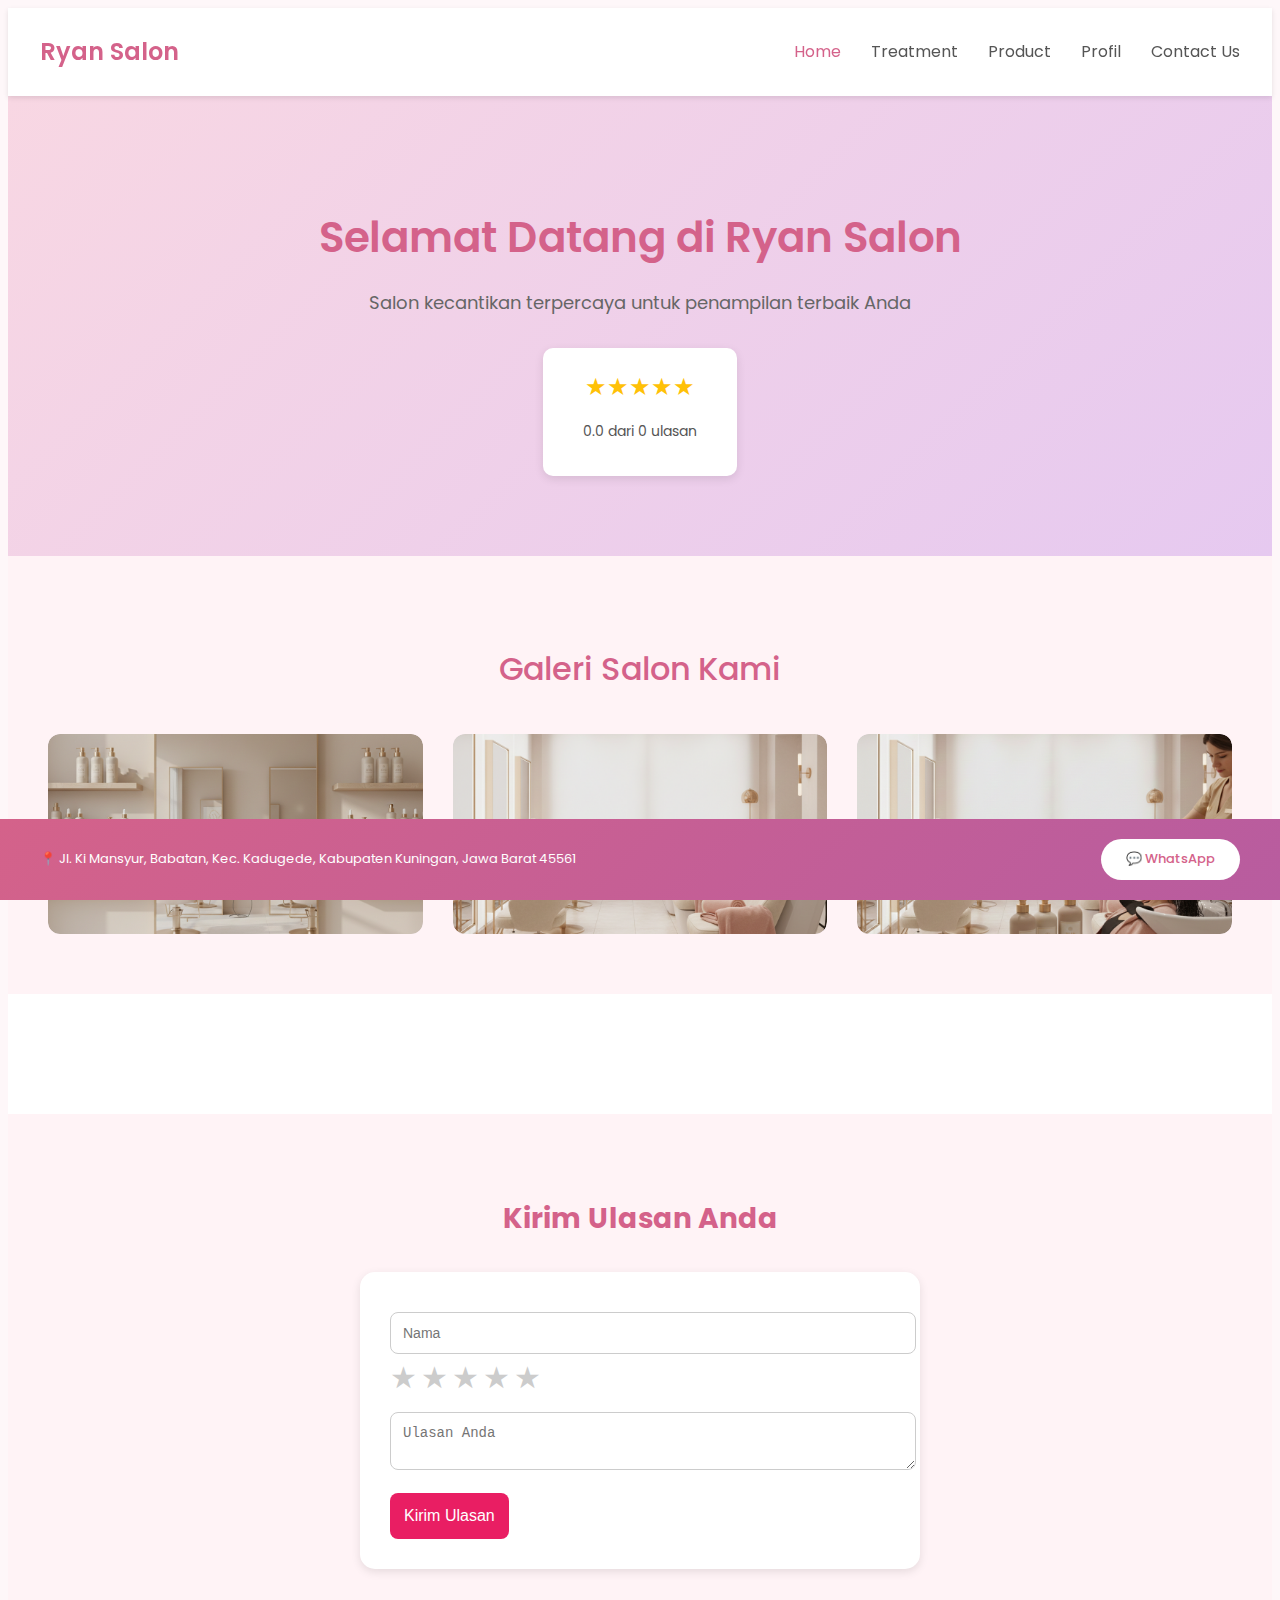
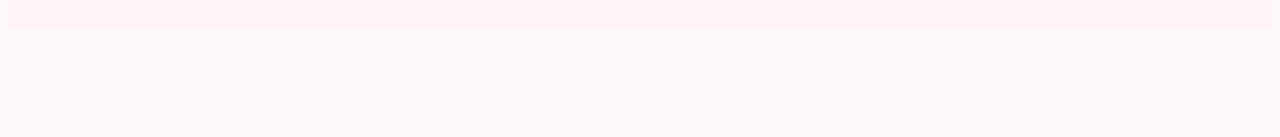
<file: index.html>
<!DOCTYPE html>
<html lang="id">
<head>
    <meta charset="UTF-8">
    <meta name="viewport" content="width=device-width, initial-scale=1.0">
    <title>Ryan Salon - Home</title>
    <link rel="stylesheet" href="style2.css">
    <link href="https://fonts.googleapis.com/css2?family=Poppins:wght@300;400;500;600&display=swap" rel="stylesheet">
</head>
<body>
    <!-- Navigation Bar -->
    <nav class="navbar">
        <div class="container">
            <div class="nav-brand">Ryan Salon</div>
            <ul class="nav-menu">
                <li><a href="index.html" class="active">Home</a></li>
                <li><a href="treatment.html">Treatment</a></li>
                <li><a href="product.html">Product</a></li>
                <li><a href="profile.html">Profil</a></li>
                <li><a href="contact.html">Contact Us</a></li>
            </ul>
        </div>
    </nav>

    <!-- Hero Section -->
    <section class="hero">
        <div class="container">
            <h1>Selamat Datang di Ryan Salon</h1>
            <p class="hero-subtitle">Salon kecantikan terpercaya untuk penampilan terbaik Anda</p>
            
            <!-- Google Maps Rating -->
            <div class="rating-box">
  <div class="stars" id="ratingStars">★★★★★</div>
  <p class="rating-text">
    <span id="ratingAngka">0.0</span> dari
    <span id="totalUlasan">0</span> ulasan
  </p>
</div>

        </div>
    </section>

    <!-- Salon Photos Section -->
    <section class="salon-photos">
        <div class="container">
            <h2>Galeri Salon Kami</h2>
            <div class="photo-grid">
                <div class="photo-placeholder"><img src="galerisalon1.png" alt="Interior Ryan Salon"></div>
                <div class="photo-placeholder"><img src="galerisalon2.png" alt="Interior Ryan Salon"></div>
                <div class="photo-placeholder"><img src="galerisalon3.png" alt="Interior Ryan Salon"></div>
            </div>
        </div>
    </section>

    <!-- Testimonials Section -->
    <section class="testimonials">
        <div class="testimonial-grid"></div>
    </section>
<section class="review-form">
  <div class="container">
    <h2>Kirim Ulasan Anda</h2>
    <form id="ulasanForm">
      <input type="text" id="nama" placeholder="Nama" required>
      <div class="rating-input">
  <input type="hidden" id="rating" required>

  <span class="star" data-value="1">★</span>
  <span class="star" data-value="2">★</span>
  <span class="star" data-value="3">★</span>
  <span class="star" data-value="4">★</span>
  <span class="star" data-value="5">★</span>
</div>

      <textarea id="pesan" placeholder="Ulasan Anda" required></textarea>
      <button type="submit">Kirim Ulasan</button>
    </form>
  </div>
</section>

    <!-- Footer -->
    <footer class="footer">
        <div class="container">
            <div class="footer-content">
                <div class="footer-address">
                    <p>📍 Jl. Ki Mansyur, Babatan, Kec. Kadugede, Kabupaten Kuningan, Jawa Barat 45561</p>
                </div>
                <div class="footer-button">
                    <!-- TODO: Ganti link WhatsApp dengan nomor yang sebenarnya -->
                    <!-- <a href="https://wa.me/6281210973438" class="btn-whatsapp" target="_blank">💬 WhatsApp</a> -->
                    <a href="https://wa.me/6281210973438?text=Halo%20Ryan%20Salon%2C%20saya%20ingin%20booking"
                    class="btn-whatsapp"
                    target="_blank"> 💬 WhatsApp
                    </a>
                </div>
            </div>
        </div>
    </footer>

<script>
/* =========================
   URL WEB APP GOOGLE APPS SCRIPT
   Ini adalah endpoint untuk kirim dan ambil data Spreadsheet
========================= */
const scriptURL = "https://script.google.com/macros/s/AKfycbz46TYUZyQ9pURBUlYwTi7SRHKPDbYNRiuLqNJGqcDsYtYcE_HOwGRHFvpq8g8xXnD3/exec";

/* =========================
   AMBIL ELEMEN HTML
   Semua ini diambil dari id dan class di HTML
========================= */
const form = document.getElementById("ulasanForm");
const container = document.querySelector(".testimonial-grid");
const totalEl = document.getElementById("totalUlasan");
const ratingAngkaEl = document.getElementById("ratingAngka");
const ratingStarsEl = document.getElementById("ratingStars");
const btn = form.querySelector("button");

const namaInput = document.getElementById("nama");
const ratingInput = document.getElementById("rating");
const pesanInput = document.getElementById("pesan");

/* =========================
   TEMPAT SIMPAN DATA ULASAN
========================= */
let dataUlasan = [];
/* =========================
   FUNGSI AMBIL DATA DARI SPREADSHEET
   Method GET
========================= */
function loadUlasan() {
  fetch(scriptURL + "?t=" + Date.now())
    .then(res => res.json())
    .then(data => {
      dataUlasan = data;
      renderUlasan();
    })
    .catch(err => {
      console.log("Gagal load data", err);
    });
}

/* =========================
   FUNGSI TAMPILKAN ULASAN KE HALAMAN
========================= */
function renderUlasan() {
  container.innerHTML = "";

  // Hitung total ulasan
  const total = dataUlasan.length;
  totalEl.innerText = total;

  // Hitung rating rata-rata
  let sum = 0;
  dataUlasan.forEach(d => sum += Number(d.rating));
  const avg = total ? (sum / total).toFixed(1) : "0.0";

  ratingAngkaEl.innerText = avg;
  ratingStarsEl.innerText = "★".repeat(Math.round(avg));

  // Tampilkan 5 ulasan terbaru
  dataUlasan.slice(-5).reverse().forEach(u => {
    const div = document.createElement("div");
    div.className = "testimonial-card";
    div.innerHTML = `
      <div class="stars">${"★".repeat(u.rating)}</div>
      <p class="testimonial-text">"${u.pesan}"</p>
      <p class="customer-name">- ${u.nama}</p>
    `;
    container.appendChild(div);
  });
}
/* =========================
   EVENT SAAT FORM DI-SUBMIT
   Method POST ke Spreadsheet
========================= */
form.addEventListener("submit", function(e) {
  e.preventDefault();

  btn.disabled = true;
  btn.innerText = "Mengirim...";

  const data = {
    nama: namaInput.value,
    rating: ratingInput.value,
    pesan: pesanInput.value
  };

  fetch(scriptURL, {
  method: "POST",
  body: JSON.stringify(data)
})

  .then(res => res.text())
  .then(() => {
    form.reset();
    loadUlasan();
    btn.disabled = false;
    btn.innerText = "Kirim Ulasan";
    alert("Ulasan berhasil dikirim");
  })
  .catch(err => {
    console.log("Gagal kirim", err);
    btn.disabled = false;
    btn.innerText = "Kirim Ulasan";
    alert("Gagal mengirim ulasan");
  });
});

/* =========================
   LOAD DATA SAAT HALAMAN DIBUKA
   AUTO REFRESH SETIAP 3 DETIK
========================= */
loadUlasan();
setInterval(loadUlasan, 3000);

const stars = document.querySelectorAll(".rating-input .star");
let selectedRating = 0;
let locked = false;

stars.forEach(star => {
  star.addEventListener("mouseover", () => {
    if (locked) return;
    const val = star.dataset.value;
    highlight(val);
  });

  star.addEventListener("mouseout", () => {
    if (locked) return;
    highlight(0);
  });

  star.addEventListener("click", () => {
    selectedRating = star.dataset.value;
    locked = true;
    document.getElementById("rating").value = selectedRating;
    highlight(selectedRating);
  });
});

function highlight(val) {
  stars.forEach(star => {
    if (star.dataset.value <= val) {
      star.classList.add("active");
    } else {
      star.classList.remove("active");
    }
  });
}

</script>
</body>
</html>
</file>
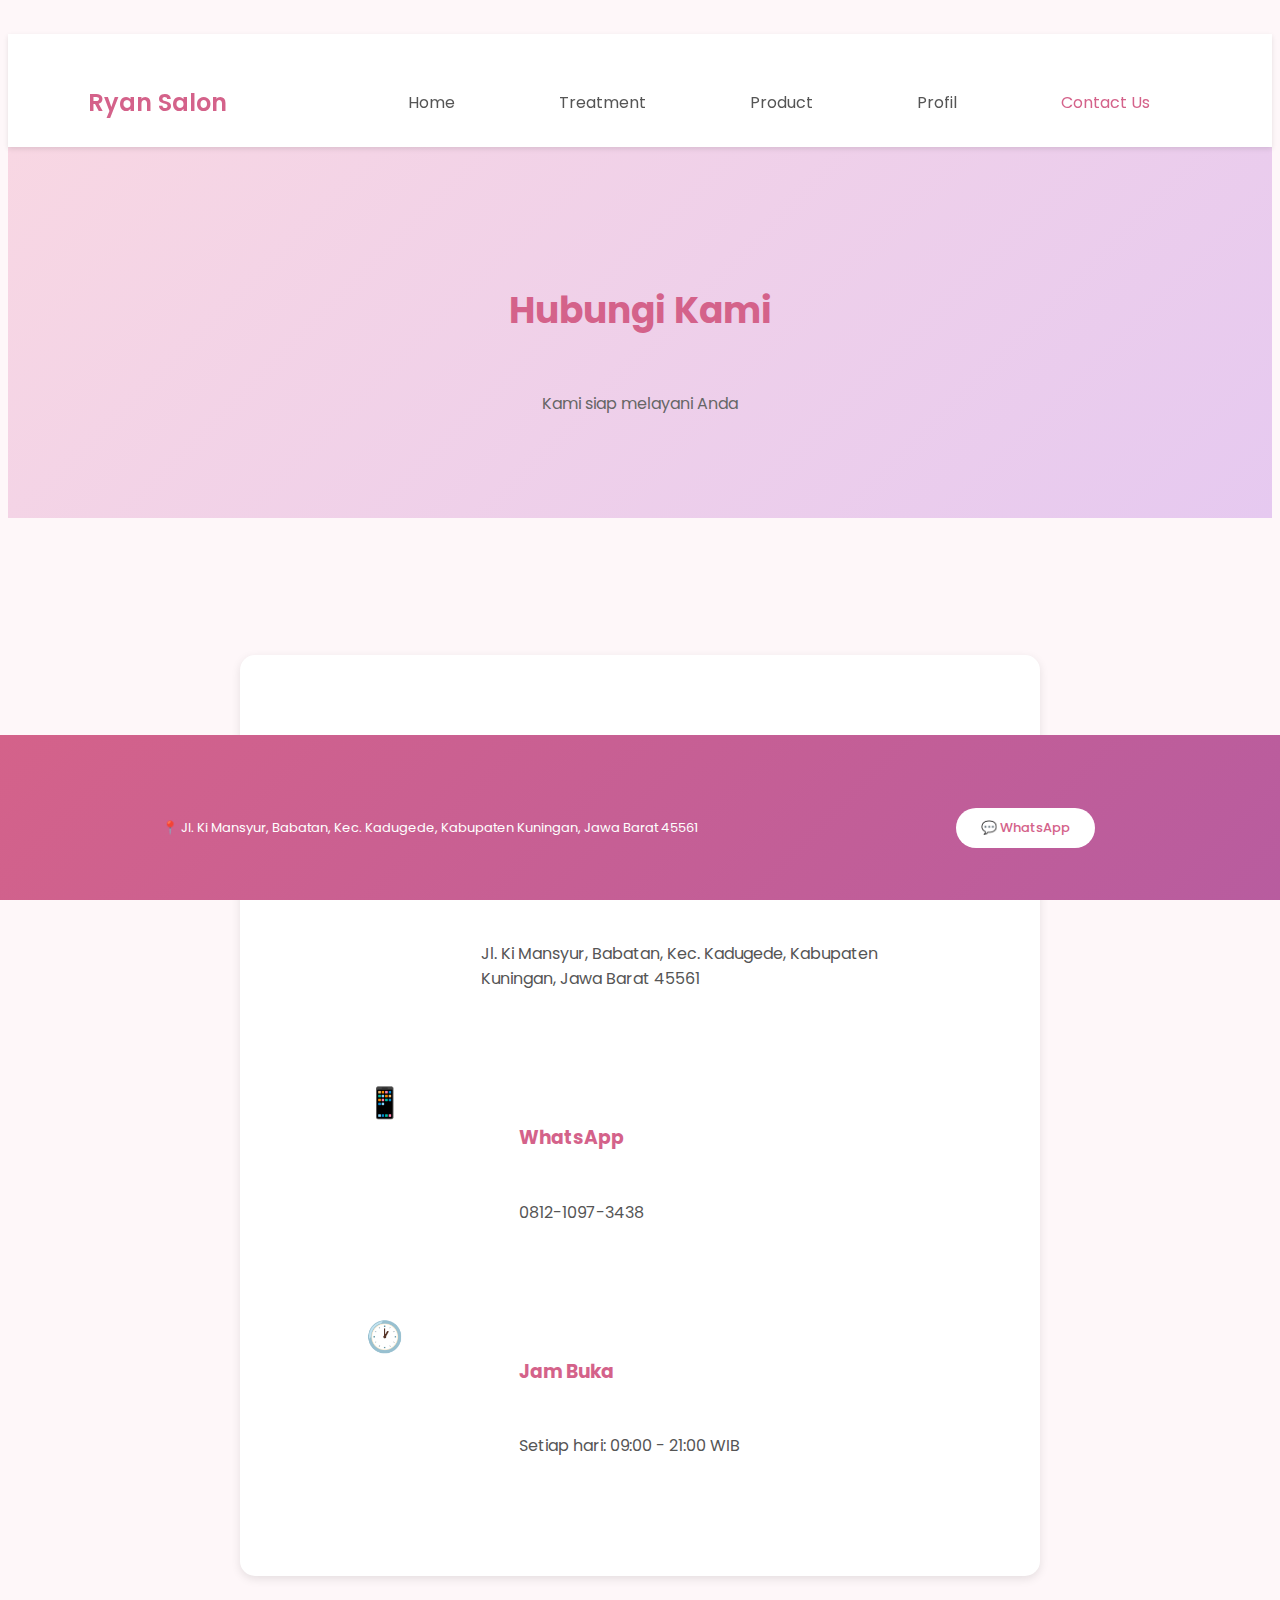
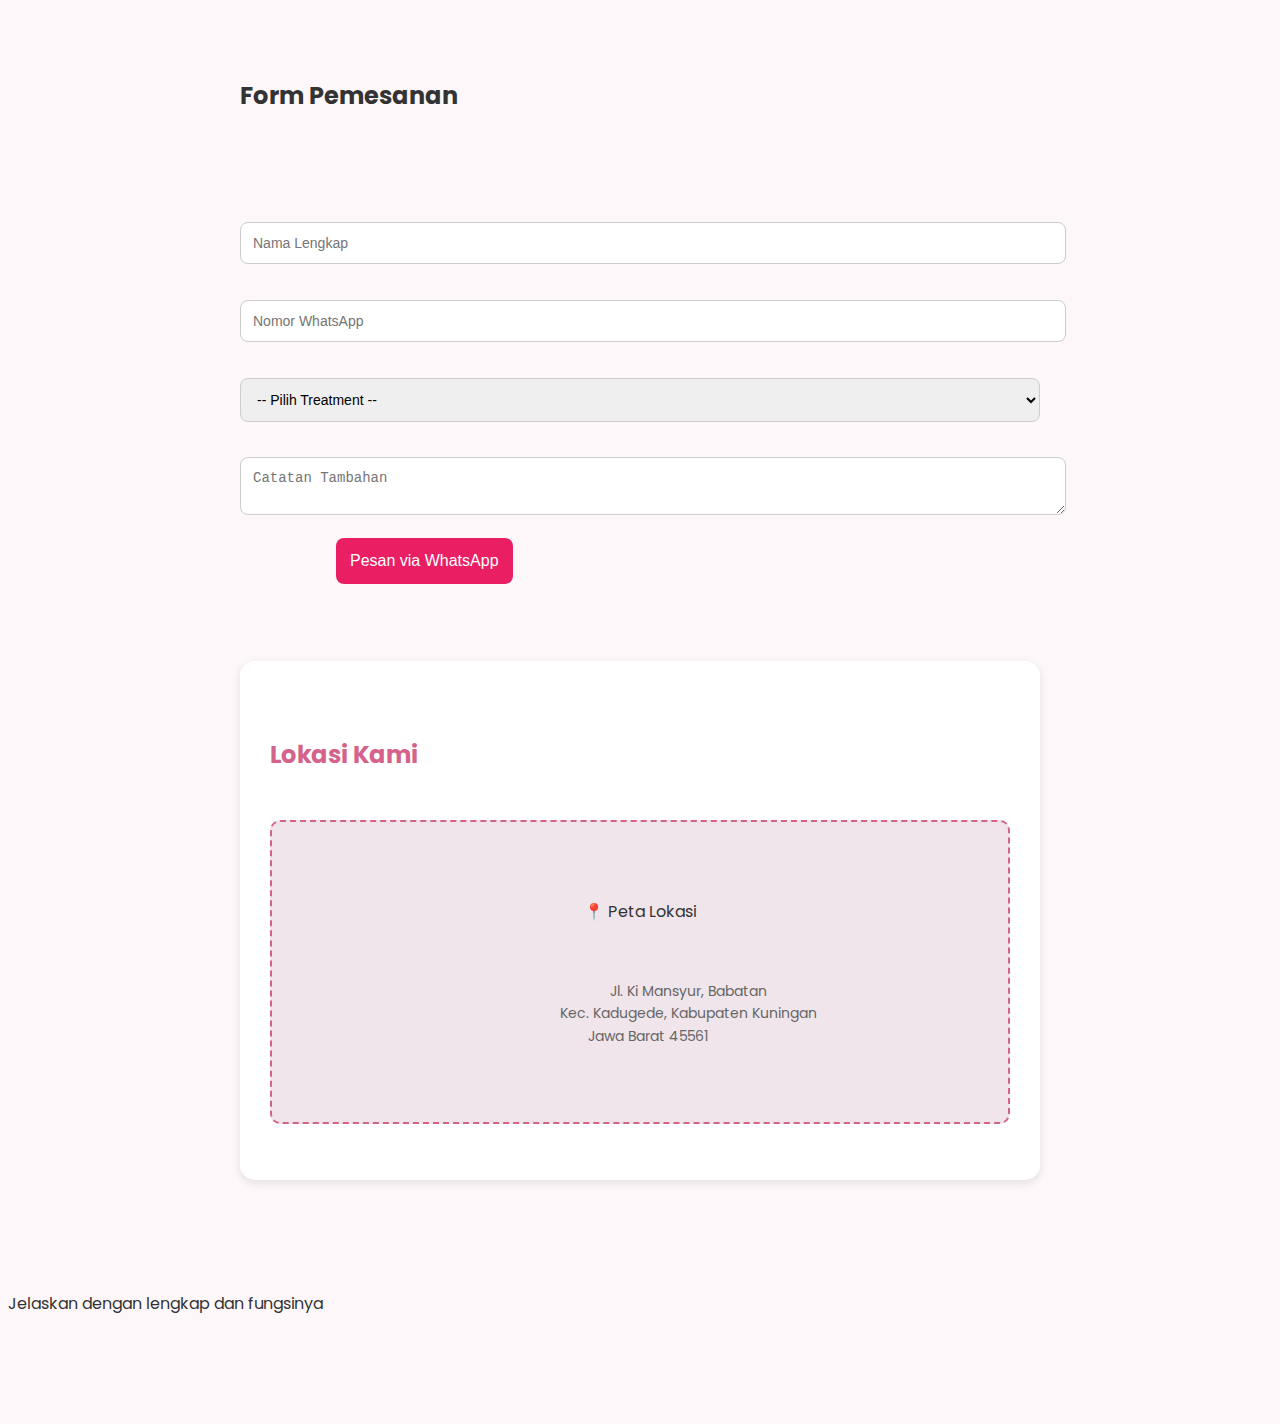
<file: contact.html>
<!DOCTYPE html>
<html lang="id">
<head>
    <meta charset="UTF-8">
    <meta name="viewport" content="width=device-width, initial-scale=1.0">
    <title>Ryan Salon - Contact Us</title>
    <link rel="stylesheet" href="style2.css">
    <link href="https://fonts.googleapis.com/css2?family=Poppins:wght@300;400;500;600&display=swap" rel="stylesheet">
</head>
<body>

<!-- Navigation Bar -->
<nav class="navbar">
    <div class="container">
        <div class="nav-brand">Ryan Salon</div>
        <ul class="nav-menu">
            <li><a href="index.html">Home</a></li>
            <li><a href="treatment.html">Treatment</a></li>
            <li><a href="product.html">Product</a></li>
            <li><a href="profile.html">Profil</a></li>
            <li><a href="contact.html" class="active">Contact Us</a></li>
        </ul>
    </div>
</nav>

<!-- Page Header -->
<section class="page-header">
    <div class="container">
        <h1>Hubungi Kami</h1>
        <p>Kami siap melayani Anda</p>
    </div>
</section>

<!-- Contact Content -->
<section class="contact-section">
    <div class="container">
        <div class="contact-content">

            <!-- Contact Info -->
            <div class="contact-box">
                <h2>Informasi Kontak</h2>

                <div class="contact-item">
                    <div class="contact-icon">📍</div>
                    <div class="contact-details">
                        <h3>Alamat</h3>
                        <p>Jl. Ki Mansyur, Babatan, Kec. Kadugede, Kabupaten Kuningan, Jawa Barat 45561</p>
                    </div>
                </div>

                <div class="contact-item">
                    <div class="contact-icon">📱</div>
                    <div class="contact-details">
                        <h3>WhatsApp</h3>
                        <p>0812-1097-3438</p>
                    </div>
                </div>

                <div class="contact-item">
                    <div class="contact-icon">🕐</div>
                    <div class="contact-details">
                        <h3>Jam Buka</h3>
                        <p>Setiap hari: 09:00 - 21:00 WIB</p>
                    </div>
                </div>
            </div>

            <!-- FORM PEMESANAN -->
            <section id="kontak">
                <h2>Form Pemesanan</h2>
                <div class="card">
                    <form onsubmit="kirimData(); return false;">
                        <input type="text" id="nama" placeholder="Nama Lengkap" required>
                        <input type="text" id="nohp" placeholder="Nomor WhatsApp" required>

                        <select id="layanan" required>
                            <option value="">-- Pilih Treatment --</option>
                            <option>Haircut</option>
                            <option>Creambath</option>
                            <option>Smoothing</option>
                            <option>Hair Coloring</option>
                        </select>

                        <textarea id="catatan" placeholder="Catatan Tambahan"></textarea>

                        <button type="submit">Pesan via WhatsApp</button>
                    </form>
                </div>
            </section>

            <!-- MAP -->
            <div class="map-box">
                <h2>Lokasi Kami</h2>
                <div class="map-placeholder">
                    <p>📍 Peta Lokasi</p>
                    <p class="map-note">
                        Jl. Ki Mansyur, Babatan<br>
                        Kec. Kadugede, Kabupaten Kuningan<br>
                        Jawa Barat 45561
                    </p>
                </div>
            </div>

        </div>
    </div>
</section>

<!-- Footer -->
<footer class="footer">
    <div class="container">
        <div class="footer-content">
            <div class="footer-address">
                <p>📍 Jl. Ki Mansyur, Babatan, Kec. Kadugede, Kabupaten Kuningan, Jawa Barat 45561</p>
            </div>
            <div class="footer-button">
                <a href="#" class="btn-whatsapp">💬 WhatsApp</a>
            </div>
        </div>
    </div>
</footer>

<!-- SCRIPT -->
<script>
function kirimData() {
    var nama = document.getElementById("nama").value;
    var nohp = document.getElementById("nohp").value;
    var layanan = document.getElementById("layanan").value;
    var catatan = document.getElementById("catatan").value;

    if (!nama || !nohp || !layanan) {
        alert("Mohon lengkapi data terlebih dahulu");
        return;
    }

    // 🔴 GANTI DENGAN URL WEB APP APPS SCRIPT
    var scriptURL = "https://script.google.com/macros/s/AKfycbwk_QmB3y0xkljd6Ly1R1q94uXiTPnPzVoAyIFZg3asbtumoZCDGmVf2Jrr4sHFclp1/exec";

    var url = scriptURL +
        "?nama=" + encodeURIComponent(nama) +
        "&nohp=" + encodeURIComponent(nohp) +
        "&layanan=" + encodeURIComponent(layanan) +
        "&catatan=" + encodeURIComponent(catatan);

    // Kirim ke Spreadsheet
    fetch(url)
    .then(() => {
        var nomorSalon = "6281210973438";
        var pesan =
            "Halo Ryan Salon\n\n" +
            "Saya ingin melakukan pemesanan:\n" +
            "Nama: " + nama + "\n" +
            "No HP: " + nohp + "\n" +
            "Treatment: " + layanan + "\n" +
            "Catatan: " + catatan;

        window.location.href =
            "https://wa.me/" + nomorSalon +
            "?text=" + encodeURIComponent(pesan);
    })
    .catch(() => {
        alert("Gagal mengirim data ke sistem");
    });
}
</script>

</body>
</html>
Jelaskan dengan lengkap dan fungsinya
</file>
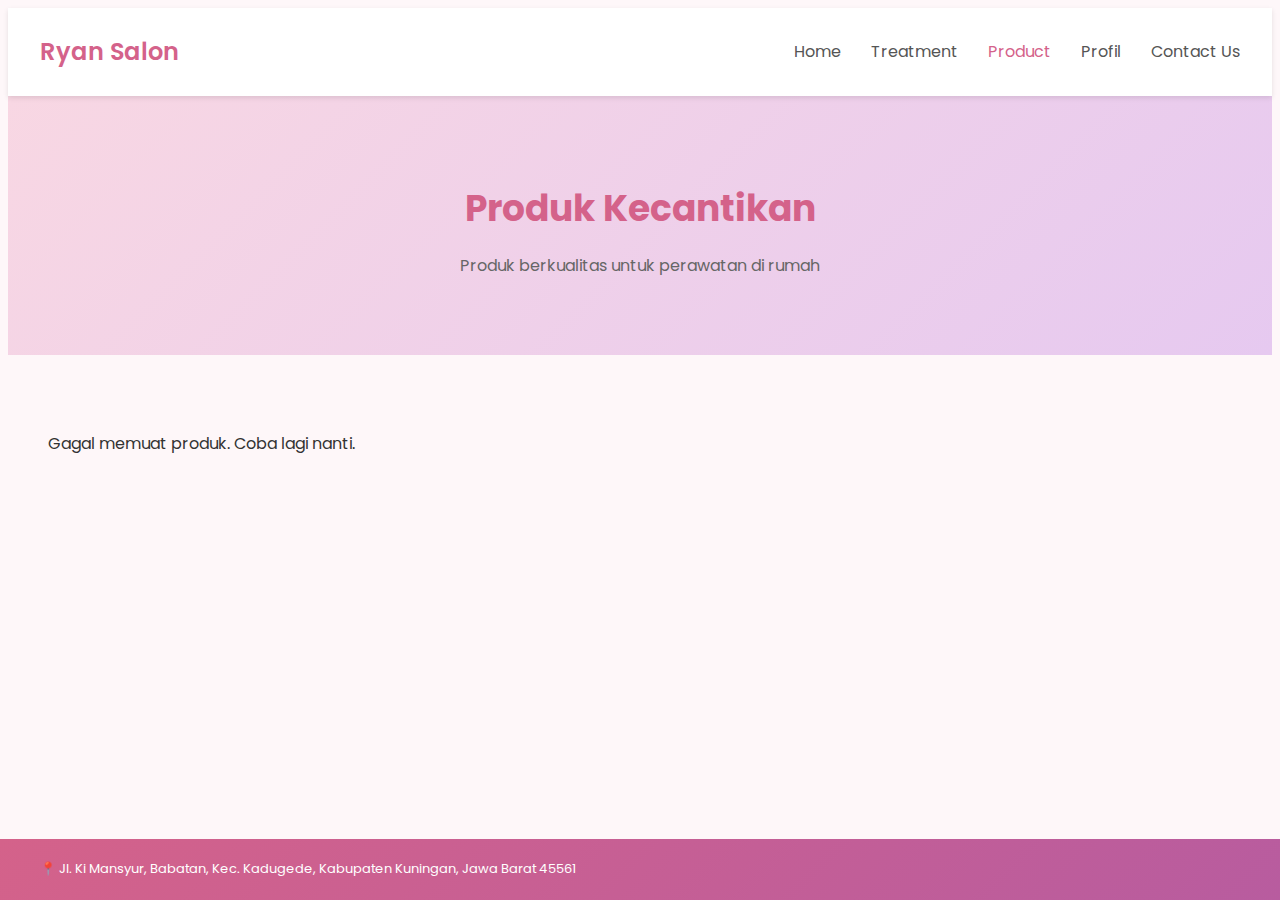
<file: product.html>
<!DOCTYPE html>
<html lang="id">
<head>
    <meta charset="UTF-8">
    <meta name="viewport" content="width=device-width, initial-scale=1.0">
    <title>Ryan Salon - Product</title>
    <link rel="stylesheet" href="style2.css">
    <link href="https://fonts.googleapis.com/css2?family=Poppins:wght@300;400;500;600&display=swap" rel="stylesheet">
</head>
<body>
    <!-- Navigation Bar -->
    <nav class="navbar">
        <div class="container">
            <div class="nav-brand">Ryan Salon</div>
            <ul class="nav-menu">
                <li><a href="index.html">Home</a></li>
                <li><a href="treatment.html">Treatment</a></li>
                <li><a href="product.html" class="active">Product</a></li>
                <li><a href="profile.html">Profil</a></li>
                <li><a href="contact.html">Contact Us</a></li>
            </ul>
        </div>
    </nav>

    <!-- Page Header -->
    <section class="page-header">
        <div class="container">
            <h1>Produk Kecantikan</h1>
            <p>Produk berkualitas untuk perawatan di rumah</p>
        </div>
    </section>

    <!-- Product List -->
    <section class="product-section">
        <div class="container">
            <div class="product-grid">
                <!-- Produk akan dimuat secara dinamis di sini -->
            </div>
        </div>
    </section>

    <!-- Footer -->
    <footer class="footer">
        <div class="container">
            <div class="footer-content">
                <div class="footer-address">
                    <p>📍 Jl. Ki Mansyur, Babatan, Kec. Kadugede, Kabupaten Kuningan, Jawa Barat 45561</p>
                </div>
            </div>
        </div>
    </footer>

    <!-- Script untuk Load Produk dari Apps Script -->
    <script>
        async function loadProducts() {
            const apiUrl = 'https://script.google.com/macros/s/AKfycbyTajcvYF_evx-449EOXrO1ugqGXkRGfLhEtAeIeILYf3NMkKluYHgnknerWXoYX4wx-A/exec'; 
            try {
                const response = await fetch(apiUrl);
                if (!response.ok) {
                    throw new Error('Failed to fetch data');
                }
                const products = await response.json();
                const productGrid = document.querySelector('.product-grid');
                productGrid.innerHTML = ''; // Clear existing products

                products.forEach(product => {
                    const productCard = `
                        <div class="product-card">
                            <div class="product-photo-placeholder">
                                <img src="${product.imageUrl}" alt="${product.name}" class="product-img" onerror="this.src='placeholder.png'">
                            </div>
                            <div class="product-info">
                                <h3>${product.name}</h3>
                                <p>${product.description}</p>
                                <p class="product-price">Rp ${product.price ? product.price.toLocaleString('id-ID') : 'Harga belum tersedia'}</p>
                            </div>
                        </div>
                    `;
                    productGrid.innerHTML += productCard;
                });
            } catch (error) {
                console.error('Error loading products:', error);
                // Fallback: Tampilkan pesan error
                document.querySelector('.product-grid').innerHTML = '<p>Gagal memuat produk. Coba lagi nanti.</p>';
            }
        }

        // Load produk saat halaman dimuat
        window.onload = loadProducts;
    </script>
</body>
</html>
</file>
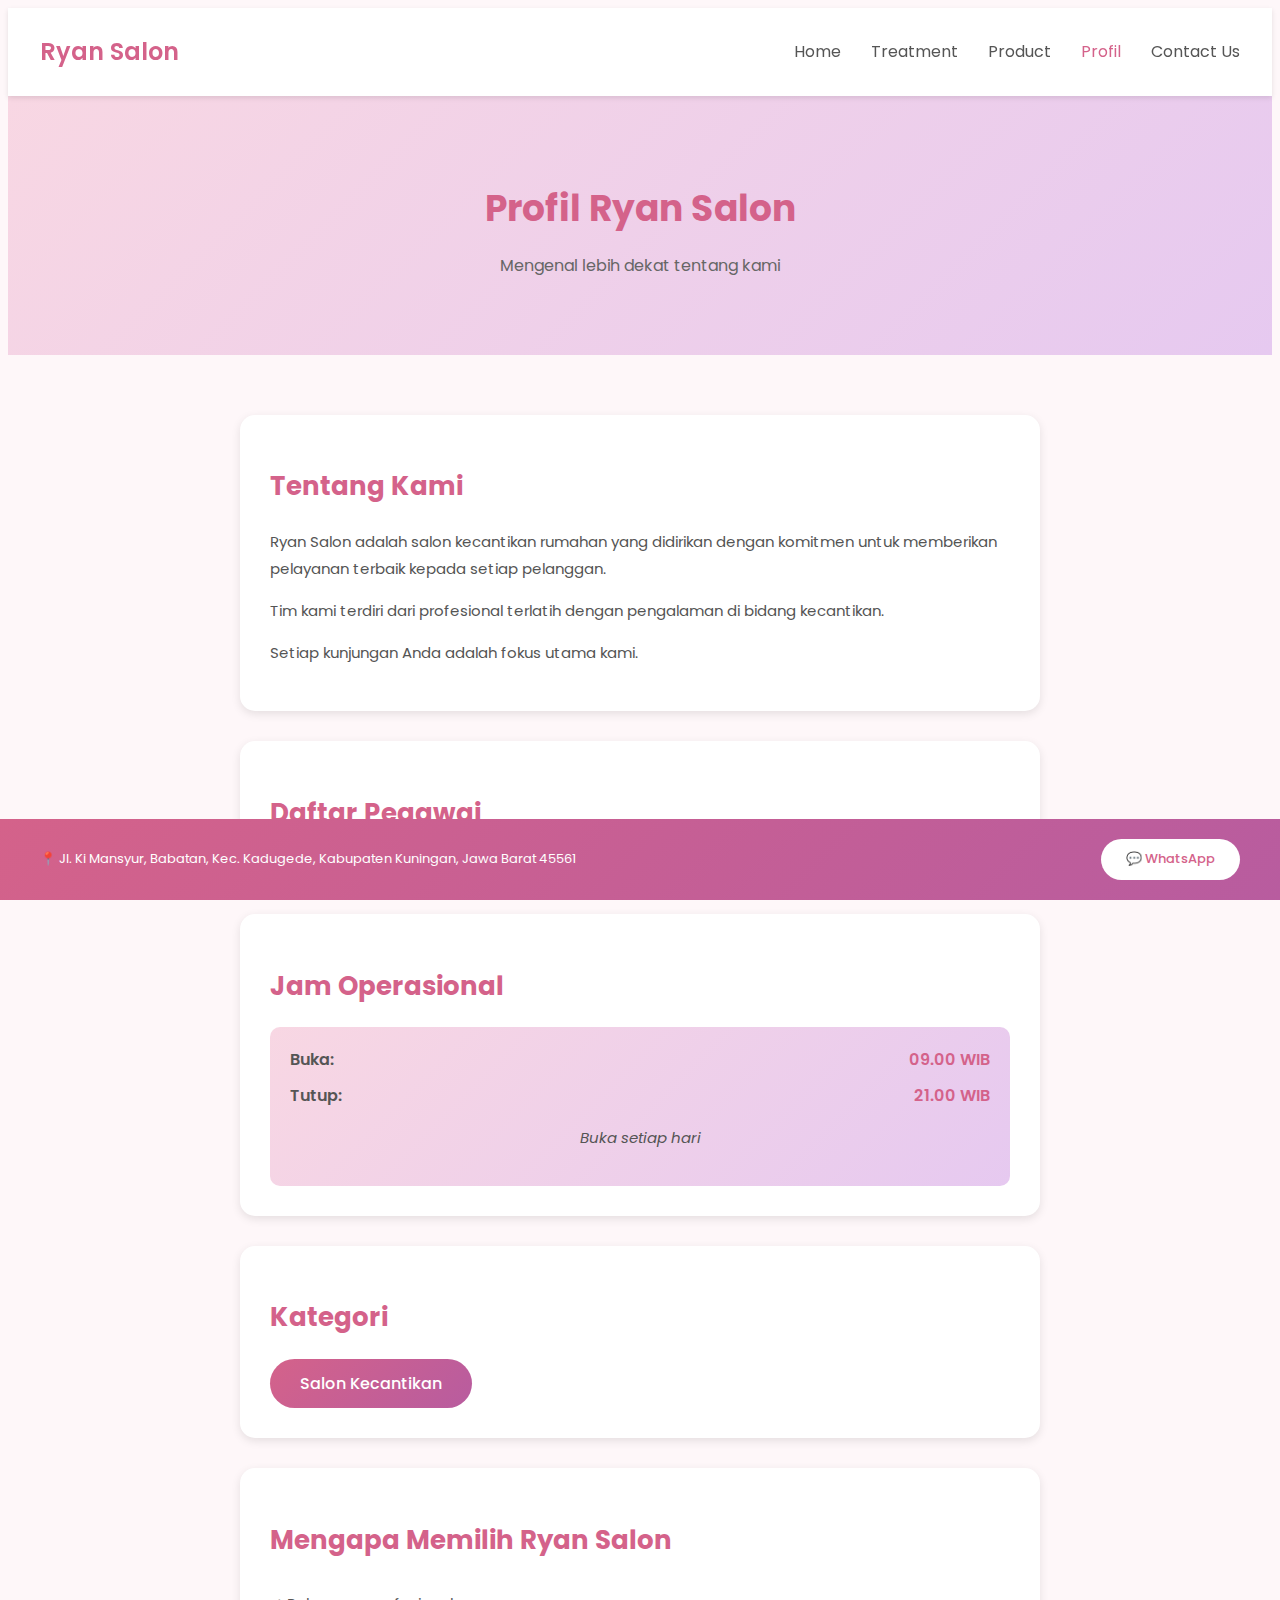
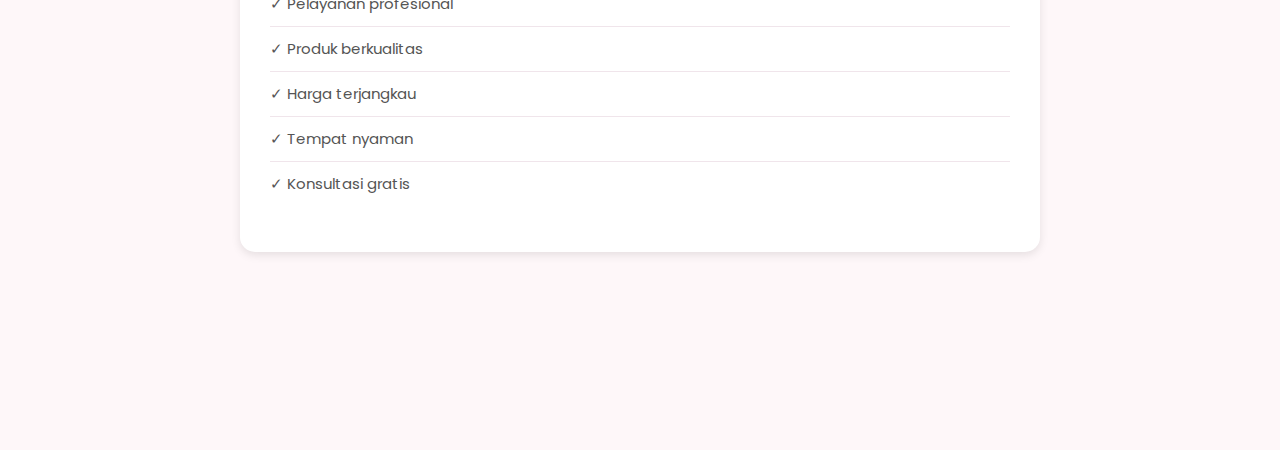
<file: profile.html>
<!DOCTYPE html>
<html lang="id">
<head>
    <meta charset="UTF-8">
    <meta name="viewport" content="width=device-width, initial-scale=1.0">
    <title>Ryan Salon - Profil</title>
    <link rel="stylesheet" href="style2.css">
    <link href="https://fonts.googleapis.com/css2?family=Poppins:wght@300;400;500;600&display=swap" rel="stylesheet">
</head>
<body>
    <!-- Navigation Bar -->
    <nav class="navbar">
        <div class="container">
            <div class="nav-brand">Ryan Salon</div>
            <ul class="nav-menu">
                <li><a href="index.html">Home</a></li>
                <li><a href="treatment.html">Treatment</a></li>
                <li><a href="product.html">Product</a></li>
                <li><a href="profile.html" class="active">Profil</a></li>
                <li><a href="contact.html">Contact Us</a></li>
            </ul>
        </div>
    </nav>

    <!-- Page Header -->
    <section class="page-header">
        <div class="container">
            <h1>Profil Ryan Salon</h1>
            <p>Mengenal lebih dekat tentang kami</p>
        </div>
    </section>

<section class="profile-section">
  <div class="container">
    <div class="profile-content">

      <div class="profile-box">
        <h2>Tentang Kami</h2>
        <p>Ryan Salon adalah salon kecantikan rumahan yang didirikan dengan komitmen untuk memberikan pelayanan terbaik kepada setiap pelanggan.</p>
        <p>Tim kami terdiri dari profesional terlatih dengan pengalaman di bidang kecantikan.</p>
        <p>Setiap kunjungan Anda adalah fokus utama kami.</p>
      </div>

      <div class="profile-box">
        <h2>Daftar Pegawai</h2>
        <div class="pegawai-grid" id="pegawaiData"></div>
      </div>

      <div class="profile-box">
        <h2>Jam Operasional</h2>
        <div class="hours-info">
          <div class="hours-item">
            <span class="hours-label">Buka:</span>
            <span class="hours-value">09.00 WIB</span>
          </div>
          <div class="hours-item">
            <span class="hours-label">Tutup:</span>
            <span class="hours-value">21.00 WIB</span>
          </div>
          <p class="hours-note">Buka setiap hari</p>
        </div>
      </div>

      <div class="profile-box">
        <h2>Kategori</h2>
        <div class="category-badge">Salon Kecantikan</div>
      </div>

      <div class="profile-box">
        <h2>Mengapa Memilih Ryan Salon</h2>
        <ul class="benefits-list">
          <li>✓ Pelayanan profesional</li>
          <li>✓ Produk berkualitas</li>
          <li>✓ Harga terjangkau</li>
          <li>✓ Tempat nyaman</li>
          <li>✓ Konsultasi gratis</li>
        </ul>
      </div>

    </div>
  </div>
</section>


    <!-- Footer -->
    <footer class="footer">
        <div class="container">
            <div class="footer-content">
                <div class="footer-address">
                    <p>📍 Jl. Ki Mansyur, Babatan, Kec. Kadugede, Kabupaten Kuningan, Jawa Barat 45561</p>
                </div>
                <div class="footer-button">
                    <!-- TODO: Ganti link WhatsApp dengan nomor yang sebenarnya -->
                    <!-- <a href="https://wa.me/6281210973438" class="btn-whatsapp" target="_blank">💬 WhatsApp</a> -->
                    <a href="#" class="btn-whatsapp" target="_blank">💬 WhatsApp</a>
                </div>
            </div>
        </div>
    </footer>

    <script>
const apiURL = "https://script.google.com/macros/s/AKfycbzDBAiPQCcIORp6z2lamVmGACWA_q9swT4KPJs2BHf3ueir30ZdNLkFvrgasUAb3Zrv/exec";

function loadPegawai() {
  fetch(apiURL + "?t=" + new Date().getTime())
    .then(res => res.json())
    .then(data => {
      const box = document.getElementById("pegawaiData");
      box.innerHTML = "";

      data.forEach(p => {
        box.innerHTML += `
          <div class="pegawai-card">
            <img src="${p.foto}">
            <h4>${p.nama}</h4>
            <p>${p.jabatan}</p>
            <span>${p.jam}</span>
          </div>
        `;
      });
    });
}

loadPegawai();
setInterval(loadPegawai, 5000);
</script>




</body>
</html>
</file>
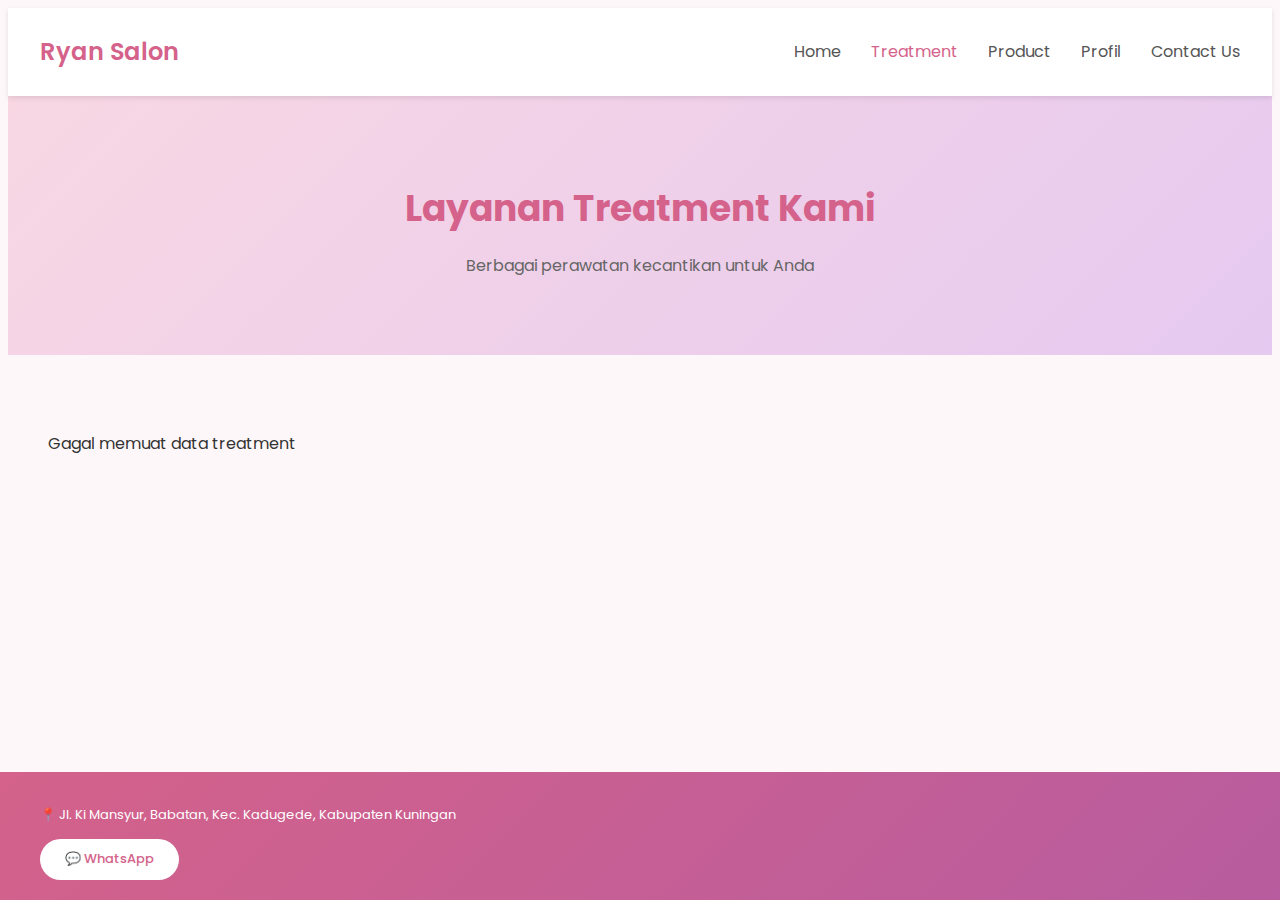
<file: treatment.html>
<!DOCTYPE html>
<html lang="id">
<head>
    <meta charset="UTF-8">
    <meta name="viewport" content="width=device-width, initial-scale=1.0">
    <title>Ryan Salon - Treatment</title>

    <link rel="stylesheet" href="style2.css">
    <link href="https://fonts.googleapis.com/css2?family=Poppins:wght@300;400;500;600&display=swap" rel="stylesheet">
</head>
<body>

<!-- ================= NAVBAR ================= -->
<nav class="navbar">
    <div class="container">
        <div class="nav-brand">Ryan Salon</div>
        <ul class="nav-menu">
            <li><a href="index.html">Home</a></li>
            <li><a href="treatment.html" class="active">Treatment</a></li>
            <li><a href="product.html">Product</a></li>
            <li><a href="profile.html">Profil</a></li>
            <li><a href="contact.html">Contact Us</a></li>
        </ul>
    </div>
</nav>

<!-- ================= HEADER ================= -->
<section class="page-header">
    <div class="container">
        <h1>Layanan Treatment Kami</h1>
        <p>Berbagai perawatan kecantikan untuk Anda</p>
    </div>
</section>

<!-- ================= TREATMENT ================= -->
<section class="treatment-section">
    <div class="container">
        <div class="treatment-grid" id="treatmentGrid">
            <p>Loading data...</p>
        </div>
    </div>
</section>

<!-- ================= FOOTER ================= -->
<footer class="footer">
    <div class="container">
        <p>📍 Jl. Ki Mansyur, Babatan, Kec. Kadugede, Kabupaten Kuningan</p>
        <a href="#" class="btn-whatsapp">💬 WhatsApp</a>
    </div>
</footer>

<!-- ================= JAVASCRIPT ================= -->
<script>
const apiURL = "https://script.google.com/macros/s/AKfycbxhMphxPsQRjtK37vRwZmI8nqkf7uiXDVwEewWmAMoQ8XTyHbQm1t6p1x8zochhimHfmA/exec";

fetch(apiURL)
  .then(response => response.json())
  .then(data => {
    const grid = document.getElementById("treatmentGrid");
    grid.innerHTML = "";

    data.forEach(item => {

      const hargaAngka = Number(
        String(item.harga || "0").replace(/[^0-9]/g, "")
      );

      grid.innerHTML += `
        <div class="treatment-card">
          <div class="treatment-photo-placeholder">
            <img 
              src="${item.gambar}" 
              alt="${item.nama}" 
              class="treatment-img"
              onerror="this.src='https://via.placeholder.com/300x200?text=No+Image'"
            >
          </div>

          <div class="treatment-info">
            <h3>${item.nama}</h3>
            <p>${item.deskripsi}</p>
            <strong>
              Rp ${hargaAngka.toLocaleString('id-ID')}
            </strong>
          </div>
        </div>
      `;
    });
  })
  .catch(error => {
    console.error("ERROR:", error);
    document.getElementById("treatmentGrid").innerHTML =
      "<p>Gagal memuat data treatment</p>";
  });
</script>
</file>
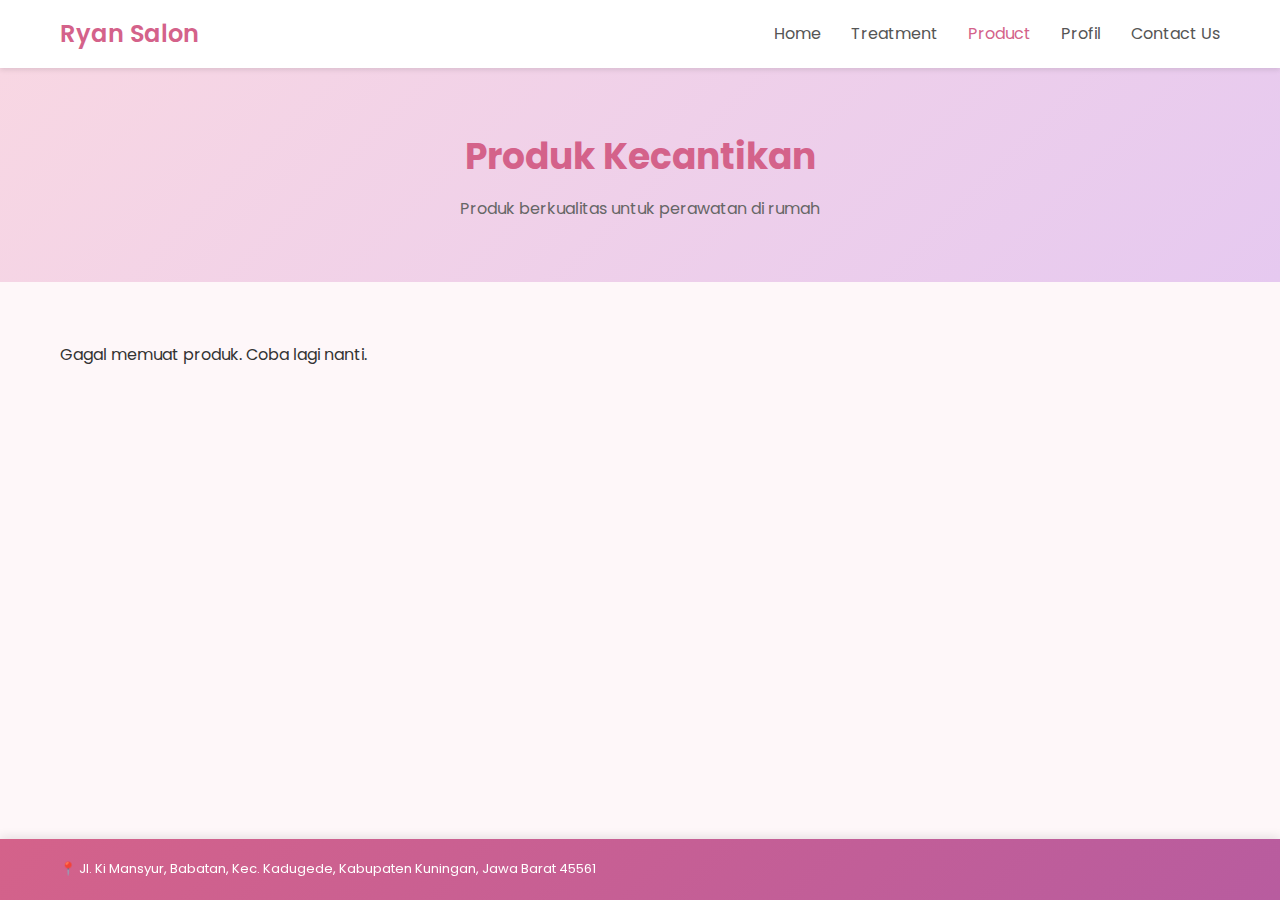
<file: RYAN SALON/product.html>
<!DOCTYPE html>
<html lang="id">
<head>
    <meta charset="UTF-8">
    <meta name="viewport" content="width=device-width, initial-scale=1.0">
    <title>Ryan Salon - Product</title>
    <link rel="stylesheet" href="style.css">
    <link href="https://fonts.googleapis.com/css2?family=Poppins:wght@300;400;500;600&display=swap" rel="stylesheet">
</head>
<body>
    <!-- Navigation Bar -->
    <nav class="navbar">
        <div class="container">
            <div class="nav-brand">Ryan Salon</div>
            <ul class="nav-menu">
                <li><a href="index.html">Home</a></li>
                <li><a href="treatment.html">Treatment</a></li>
                <li><a href="product.html" class="active">Product</a></li>
                <li><a href="profile.html">Profil</a></li>
                <li><a href="contact.html">Contact Us</a></li>
            </ul>
        </div>
    </nav>

    <!-- Page Header -->
    <section class="page-header">
        <div class="container">
            <h1>Produk Kecantikan</h1>
            <p>Produk berkualitas untuk perawatan di rumah</p>
        </div>
    </section>

    <!-- Product List -->
    <section class="product-section">
        <div class="container">
            <div class="product-grid">
                <!-- Produk akan dimuat secara dinamis di sini -->
            </div>
        </div>
    </section>

    <!-- Footer -->
    <footer class="footer">
        <div class="container">
            <div class="footer-content">
                <div class="footer-address">
                    <p>📍 Jl. Ki Mansyur, Babatan, Kec. Kadugede, Kabupaten Kuningan, Jawa Barat 45561</p>
                </div>
            </div>
        </div>
    </footer>

    <!-- Script untuk Load Produk dari Apps Script -->
    <script>
        async function loadProducts() {
            const apiUrl = 'https://script.google.com/macros/s/AKfycbyTajcvYF_evx-449EOXrO1ugqGXkRGfLhEtAeIeILYf3NMkKluYHgnknerWXoYX4wx-A/exec'; 
            try {
                const response = await fetch(apiUrl);
                if (!response.ok) {
                    throw new Error('Failed to fetch data');
                }
                const products = await response.json();
                const productGrid = document.querySelector('.product-grid');
                productGrid.innerHTML = ''; // Clear existing products

                products.forEach(product => {
                    const productCard = `
                        <div class="product-card">
                            <div class="product-photo-placeholder">
                                <img src="${product.imageUrl}" alt="${product.name}" class="product-img" onerror="this.src='placeholder.png'">
                            </div>
                            <div class="product-info">
                                <h3>${product.name}</h3>
                                <p>${product.description}</p>
                                <p class="product-price">Rp ${product.price ? product.price.toLocaleString('id-ID') : 'Harga belum tersedia'}</p>
                            </div>
                        </div>
                    `;
                    productGrid.innerHTML += productCard;
                });
            } catch (error) {
                console.error('Error loading products:', error);
                // Fallback: Tampilkan pesan error
                document.querySelector('.product-grid').innerHTML = '<p>Gagal memuat produk. Coba lagi nanti.</p>';
            }
        }

        // Load produk saat halaman dimuat
        window.onload = loadProducts;
    </script>
</body>
</html>
</file>
<file: style2.css>
/* HOME ( HILMI ALDIN F ) */
body {
    font-family: 'Poppins', sans-serif;
    line-height: 1.6;
    color: #333;
    background-color: #fef7f9;
    padding-bottom: 100px;
}

.container {
    max-width: 1200px;
    margin: 0 auto;
    padding: 0 20px;
}

/* ===== Navigation Bar ===== */
.navbar {
    background-color: #fff;
    box-shadow: 0 2px 5px rgba(0,0,0,0.1);
    padding: 15px 0;
    position: sticky;
    top: 0;
    z-index: 100;
}

.navbar .container {
    display: flex;
    justify-content: space-between;
    align-items: center;
}

.nav-brand {
    font-size: 24px;
    font-weight: 600;
    color: #d4628a;
}

.nav-menu {
    list-style: none;
    display: flex;
    gap: 30px;
}

.nav-menu a {
    text-decoration: none;
    color: #555;
    font-weight: 400;
    transition: color 0.3s;
}

.nav-menu a:hover,
.nav-menu a.active {
    color: #d4628a;
}

/* ===== Hero Section ===== */
.hero {
    background: linear-gradient(135deg, #f8d7e3 0%, #e6c9f0 100%);
    padding: 80px 20px;
    text-align: center;
}

.hero h1 {
    font-size: 42px;
    color: #d4628a;
    margin-bottom: 15px;
    font-weight: 600;
}

.hero-subtitle {
    font-size: 18px;
    color: #666;
    margin-bottom: 30px;
}

/* ===== Rating Box & Stars ===== */
.rating-box {
    background-color: white;
    display: inline-block;
    padding: 20px 40px;
    border-radius: 10px;
    box-shadow: 0 3px 10px rgba(0,0,0,0.1);
}

.stars {
    color: #ffc107;
    font-size: 24px;
    margin-bottom: 5px;
}

.rating-text {
    color: #555;
    font-size: 14px;
}

.rating-input .star {
    font-size: 30px;
    color: #ccc;
    cursor: pointer;
}

.rating-input .star.active {
    color: gold;
}

/* ===== Galeri Salon ===== */
.salon-photos {
    padding: 60px 20px;
    background-color: #fff3f6;
}

.salon-photos h2 {
    text-align: center;
    font-size: 32px;
    color: #d4628a;
    margin-bottom: 40px;
    font-weight: 500;
}

.photo-grid {
    display: grid;
    grid-template-columns: repeat(auto-fit, minmax(300px, 1fr));
    gap: 30px;
}

.photo-placeholder {
    width: 100%;
    height: 200px;
    background-color: #f0e5eb;
    border-radius: 12px;
    overflow: hidden;
    display: flex;
    align-items: center;
    justify-content: center;
}

.photo-placeholder img {
    width: 100%;
    height: 100%;
    object-fit: cover;
    display: block;
    border-radius: 12px;
    transition: transform 0.3s ease;
}

.photo-placeholder img:hover {
    transform: scale(1.05);
}

/* ===== Testimonials ===== */
.testimonials {
    background-color: white;
    padding: 60px 20px;
}

.testimonial-grid {
    display: grid;
    grid-template-columns: repeat(auto-fit, minmax(280px, 1fr));
    gap: 30px;
    max-width: 800px;
    margin: 0 auto;
}

.testimonial-card {
    background: linear-gradient(135deg, #f8d7e3 0%, #e6c9f0 100%);
    padding: 30px;
    border-radius: 15px;
    text-align: center;
    box-shadow: 0 3px 10px rgba(0,0,0,0.1);
}

.testimonial-text {
    font-size: 16px;
    color: #555;
    font-style: italic;
    margin-bottom: 15px;
}

.customer-name {
    font-weight: 600;
    color: #d4628a;
}

/* ===== Review Form ===== */
.review-form {
    padding: 60px 20px;
    background-color: #fff3f6;
}

.review-form h2 {
    text-align: center;
    font-size: 28px;
    color: #d4628a;
    margin-bottom: 30px;
}

.review-form form {
    max-width: 500px;
    margin: 0 auto;
    background: white;
    padding: 30px;
    border-radius: 15px;
    box-shadow: 0 3px 10px rgba(0,0,0,0.1);
}

/* ===== Footer ===== */
.footer {
    background: linear-gradient(135deg, #d4628a 0%, #b85c9f 100%);
    color: white;
    padding: 20px 0;
    position: fixed;
    bottom: 0;
    left: 0;
    right: 0;
}

/* SAMPE SINI, LANJUT TREATMENT ( VEBRY KUSYANTO ) */

.container {
    max-width: 1200px;
    margin: 0 auto;
    padding: 0 20px;
}

/* ===== Navigation Bar (digunakan ulang) ===== */
.navbar {
    background-color: #fff;
    box-shadow: 0 2px 5px rgba(0,0,0,0.1);
    padding: 15px 0;
    position: sticky;
    top: 0;
    z-index: 100;
}

.navbar .container {
    display: flex;
    justify-content: space-between;
    align-items: center;
}

.nav-brand {
    font-size: 24px;
    font-weight: 600;
    color: #d4628a;
}

.nav-menu {
    list-style: none;
    display: flex;
    gap: 30px;
}

.nav-menu a {
    text-decoration: none;
    color: #555;
    font-weight: 400;
}

.nav-menu a.active {
    color: #d4628a;
}

/* ===== Page Header ===== */
.page-header {
    background: linear-gradient(135deg, #f8d7e3 0%, #e6c9f0 100%);
    padding: 60px 20px;
    text-align: center;
}

.page-header h1 {
    font-size: 36px;
    color: #d4628a;
    margin-bottom: 10px;
}

.page-header p {
    font-size: 16px;
    color: #666;
}

/* ===== Treatment Section ===== */
.treatment-section {
    padding: 60px 20px;
}

.treatment-grid {
    display: grid;
    grid-template-columns: repeat(auto-fit, minmax(300px, 1fr));
    gap: 30px;
}

/* ===== Treatment Card ===== */
.treatment-card {
    background: #fff;
    border-radius: 12px;
    overflow: hidden;
    box-shadow: 0 4px 10px rgba(0,0,0,0.1);
    display: flex;
    flex-direction: column;
    transition: transform 0.3s;
}

.treatment-card:hover {
    transform: translateY(-5px);
}

/* ===== Treatment Image ===== */
.treatment-photo-placeholder {
    width: 100%;
    height: 200px;
    overflow: hidden;
}

.treatment-img {
    width: 100%;
    height: 100%;
    object-fit: cover;
    display: block;
}

/* ===== Treatment Info ===== */
.treatment-info {
    padding: 16px;
}

.treatment-info h3 {
    font-size: 22px;
    color: #d4628a;
    margin-bottom: 8px;
    text-align: center;
}

.treatment-info p {
    font-size: 14px;
    color: #666;
    line-height: 1.6;
    margin-bottom: 10px;
}

/* ===== Footer ===== */
.footer {
    background: linear-gradient(135deg, #d4628a 0%, #b85c9f 100%);
    color: white;
    padding: 20px 0;
    position: fixed;
    bottom: 0;
    left: 0;
    right: 0;
}

.btn-whatsapp {
    display: inline-block;
    background-color: white;
    color: #d4628a;
    padding: 10px 25px;
    border-radius: 25px;
    text-decoration: none;
    font-weight: 500;
}

/* SAMPE SINI, LANJUT PRODUCT ( M RAFI ) */

.container {
    max-width: 1200px;
    margin: 0 auto;
    padding: 0 20px;
}

/* ===== Navigation Bar ===== */
.navbar {
    background-color: #fff;
    box-shadow: 0 2px 5px rgba(0,0,0,0.1);
    padding: 15px 0;
    position: sticky;
    top: 0;
    z-index: 100;
}

.navbar .container {
    display: flex;
    justify-content: space-between;
    align-items: center;
}

.nav-brand {
    font-size: 24px;
    font-weight: 600;
    color: #d4628a;
}

.nav-menu {
    list-style: none;
    display: flex;
    gap: 30px;
}

.nav-menu a {
    text-decoration: none;
    color: #555;
    font-weight: 400;
}

.nav-menu a.active {
    color: #d4628a;
}

/* ===== Page Header ===== */
.page-header {
    background: linear-gradient(135deg, #f8d7e3 0%, #e6c9f0 100%);
    padding: 60px 20px;
    text-align: center;
}

.page-header h1 {
    font-size: 36px;
    color: #d4628a;
    margin-bottom: 10px;
}

.page-header p {
    font-size: 20px;
    color: #666;
}

/* ===== Product Section ===== */
.product-section {
    padding: 60px 20px;
}

.product-grid {
    display: grid;
    grid-template-columns: repeat(auto-fit, minmax(300px, 1fr));
    gap: 30px;
}

/* ===== Product Card ===== */
.product-card {
    background-color: white;
    border-radius: 15px;
    overflow: hidden;
    box-shadow: 0 3px 10px rgba(0,0,0,0.1);
    transition: transform 0.3s;
}

.product-card:hover {
    transform: translateY(-5px);
}

/* ===== Product Image ===== */
.product-photo-placeholder {
    height: 200px;
    background-color: #f0e5eb;
    border-bottom: 2px dashed #d4628a;
    display: flex;
    align-items: center;
    justify-content: center;
}

.product-img {
    width: 100%;
    height: 100%;
    object-fit: cover;
    display: block;
}

/* ===== Product Info ===== */
.product-info {
    font-size: 20px;
    line-height: 1.0;
    padding: 20px;
}

.product-info h3 {
    font-size: 36px;
    color: #d4628a;
    margin-bottom: 10px;
}

.product-info p {
    font-size: 20px;
    color: #666;
}

/* ===== Footer ===== */
.footer {
    background: linear-gradient(135deg, #d4628a 0%, #b85c9f 100%);
    color: white;
    padding: 20px 0;
    position: fixed;
    bottom: 0;
    left: 0;
    right: 0;
    font-size: 13px;
    margin: 0;
}

.footer-content {
    display: flex;
    justify-content: space-between;
    align-items: center;
    gap: 20px;
}

/* SAMPE SINI, LANJUT PROFILE ( RIFKY CILIMUS ) */

.container {
    max-width: 1200px;
    margin: 0 auto;
    padding: 0 20px;
}

/* ===== Navigation Bar ===== */
.navbar {
    background-color: #fff;
    box-shadow: 0 2px 5px rgba(0,0,0,0.1);
    padding: 15px 0;
    position: sticky;
    top: 0;
    z-index: 100;
}

.navbar .container {
    display: flex;
    justify-content: space-between;
    align-items: center;
}

.nav-brand {
    font-size: 24px;
    font-weight: 600;
    color: #d4628a;
}

.nav-menu {
    list-style: none;
    display: flex;
    gap: 30px;
}

.nav-menu a {
    text-decoration: none;
    color: #555;
    font-weight: 400;
}

.nav-menu a.active {
    color: #d4628a;
}

/* ===== Page Header ===== */
.page-header {
    background: linear-gradient(135deg, #f8d7e3 0%, #e6c9f0 100%);
    padding: 60px 20px;
    text-align: center;
}

.page-header h1 {
    font-size: 36px;
    color: #d4628a;
    margin-bottom: 10px;
}

.page-header p {
    font-size: 16px;
    color: #666;
}

/* ===== Profile Section ===== */
.profile-section {
    padding: 60px 20px;
}

.profile-content {
    max-width: 800px;
    margin: 0 auto;
}

/* ===== Profile Box ===== */
.profile-box {
    background-color: white;
    padding: 30px;
    border-radius: 15px;
    box-shadow: 0 3px 10px rgba(0,0,0,0.1);
    margin-bottom: 30px;
}

.profile-box h2 {
    font-size: 26px;
    color: #d4628a;
    margin-bottom: 20px;
}

.profile-box p {
    font-size: 15px;
    color: #555;
    line-height: 1.8;
    margin-bottom: 15px;
}

/* ===== Pegawai ===== */
.pegawai-grid {
    display: grid;
    grid-template-columns: repeat(auto-fit, minmax(200px, 1fr));
    gap: 25px;
}

.pegawai-card {
    background: #fff;
    border-radius: 15px;
    padding: 20px;
    text-align: center;
    box-shadow: 0 3px 10px rgba(0,0,0,0.1);
    transition: transform 0.3s, box-shadow 0.3s;
}

.pegawai-card img {
    width: 100%;
    height: 180px;
    object-fit: cover;
    border-radius: 12px;
    margin-bottom: 15px;
}

.pegawai-card h4 {
    color: #d4628a;
    margin-bottom: 5px;
}

.pegawai-card p {
    font-size: 14px;
    color: #555;
    margin-bottom: 6px;
}

.pegawai-card span {
    font-size: 13px;
    color: #888;
}

.pegawai-card:hover {
    transform: translateY(-6px);
    box-shadow: 0 8px 20px rgba(212,98,138,0.25);
}

/* ===== Jam Operasional ===== */
.hours-info {
    background: linear-gradient(135deg, #f8d7e3 0%, #e6c9f0 100%);
    padding: 20px;
    border-radius: 10px;
}

.hours-item {
    display: flex;
    justify-content: space-between;
    margin-bottom: 10px;
    font-size: 16px;
}

.hours-label {
    font-weight: 600;
    color: #555;
}

.hours-value {
    color: #d4628a;
    font-weight: 600;
}

.hours-note {
    text-align: center;
    margin-top: 15px;
    font-style: italic;
    color: #666;
}

/* ===== Kategori ===== */
.category-badge {
    display: inline-block;
    background: linear-gradient(135deg, #d4628a 0%, #b85c9f 100%);
    color: white;
    padding: 12px 30px;
    border-radius: 25px;
    font-size: 16px;
    font-weight: 500;
}

/* ===== Benefits ===== */
.benefits-list {
    list-style: none;
    padding: 0;
}

.benefits-list li {
    padding: 10px 0;
    font-size: 15px;
    color: #555;
    border-bottom: 1px solid #f0e5eb;
}

.benefits-list li:last-child {
    border-bottom: none;
}

/* ===== Footer ===== */
.footer {
    background: linear-gradient(135deg, #d4628a 0%, #b85c9f 100%);
    color: white;
    padding: 20px 0;
    position: fixed;
    bottom: 0;
    left: 0;
    right: 0;
}

.footer-content {
    display: flex;
    justify-content: space-between;
    align-items: center;
    gap: 20px;
}

.footer-address p {
    font-size: 13px;
    margin: 0;
}

.btn-whatsapp {
    display: inline-block;
    background-color: white;
    color: #d4628a;
    padding: 10px 25px;
    border-radius: 25px;
    text-decoration: none;
    font-weight: 500;
}

/* SAMPE SINI, LANJUT CONTACT ( ALIF RYAN ) */

body {
    font-family: 'Poppins', sans-serif;
    background-color: #fef7f9;
    color: #333;
    line-height: 1.6;
    padding-bottom: 100px;
}

.container {
    max-width: 1200px;
    margin: auto;
    padding: 0 20px;
}

/* ============================= */
/* NAVBAR */
/* ============================= */
.navbar {
    background: #fff;
    padding: 15px 0;
    box-shadow: 0 2px 5px rgba(0,0,0,0.1);
    position: sticky;
    top: 0;
    z-index: 100;
}

.navbar .container {
    display: flex;
    justify-content: space-between;
    align-items: center;
}

.nav-brand {
    font-size: 24px;
    font-weight: 600;
    color: #d4628a;
}

.nav-menu {
    list-style: none;
    display: flex;
    gap: 30px;
}

.nav-menu a {
    text-decoration: none;
    color: #555;
}

.nav-menu a.active {
    color: #d4628a;
}

/* ============================= */
/* PAGE HEADER */
/* ============================= */
.page-header {
    background: linear-gradient(135deg, #f8d7e3, #e6c9f0);
    padding: 60px 20px;
    text-align: center;
}

.page-header h1 {
    font-size: 36px;
    color: #d4628a;
}

.page-header p {
    color: #666;
}

/* ============================= */
/* CONTACT SECTION */
/* ============================= */
.contact-section {
    padding: 60px 20px;
}

.contact-content {
    max-width: 800px;
    margin: auto;
}

/* Contact Info Box */
.contact-box {
    background: #fff;
    padding: 30px;
    border-radius: 15px;
    box-shadow: 0 3px 10px rgba(0,0,0,0.1);
    margin-bottom: 30px;
}

.contact-box h2 {
    color: #d4628a;
    margin-bottom: 25px;
}

.contact-item {
    display: flex;
    gap: 20px;
    margin-bottom: 20px;
}

.contact-icon {
    font-size: 30px;
}

.contact-details h3 {
    color: #d4628a;
    margin-bottom: 5px;
}

.contact-details p {
    color: #555;
}

/* ============================= */
/* FORM PEMESANAN */
/* ============================= */
form input,
form select,
form textarea {
    width: 100%;
    padding: 12px;
    margin-top: 10px;
    border-radius: 8px;
    border: 1px solid #ccc;
    font-size: 14px;
}

form button {
    margin-top: 15px;
    padding: 14px;
    background: #e91e63;
    color: #fff;
    border: none;
    border-radius: 8px;
    font-size: 16px;
    cursor: pointer;
}

/* ============================= */
/* MAP */
/* ============================= */
.map-box {
    background: #fff;
    padding: 30px;
    border-radius: 15px;
    box-shadow: 0 3px 10px rgba(0,0,0,0.1);
}

.map-box h2 {
    color: #d4628a;
    margin-bottom: 20px;
}

.map-placeholder {
    height: 300px;
    border: 2px dashed #d4628a;
    border-radius: 10px;
    background: #f0e5eb;
    display: flex;
    flex-direction: column;
    justify-content: center;
    align-items: center;
}

.map-note {
    color: #666;
    font-size: 14px;
    text-align: center;
}

/* ============================= */
/* FOOTER */
/* ============================= */
.footer {
    background: linear-gradient(135deg, #d4628a, #b85c9f);
    color: #fff;
    padding: 20px 0;
    position: fixed;
    bottom: 0;
    width: 100%;
}

.footer-content {
    display: flex;
    justify-content: space-between;
    align-items: center;
}

.btn-whatsapp {
    background: #fff;
    color: #d4628a;
    padding: 10px 25px;
    border-radius: 25px;
    text-decoration: none;
}
</file>
<file: RYAN SALON/style.css>
/* Ryan Salon - Simple CSS Stylesheet */
/* Salon themed colors: soft pink, lavender, cream */

/* Reset and Base Styles */
* {
    margin: 0;
    padding: 0;
    box-sizing: border-box;
}

body {
    font-family: 'Poppins', sans-serif;
    line-height: 1.6;
    color: #333;
    background-color: #fef7f9;
    padding-bottom: 100px; /* Space for fixed footer */
}

.container {
    max-width: 1200px;
    margin: 0 auto;
    padding: 0 20px;
}

/* Navigation Bar */
.navbar {
    background-color: #fff;
    box-shadow: 0 2px 5px rgba(0,0,0,0.1);
    padding: 15px 0;
    position: sticky;
    top: 0;
    z-index: 100;
}

.navbar .container {
    display: flex;
    justify-content: space-between;
    align-items: center;
}

.nav-brand {
    font-size: 24px;
    font-weight: 600;
    color: #d4628a;
}

.nav-menu {
    list-style: none;
    display: flex;
    gap: 30px;
}

.nav-menu a {
    text-decoration: none;
    color: #555;
    font-weight: 400;
    transition: color 0.3s;
}

.nav-menu a:hover,
.nav-menu a.active {
    color: #d4628a;
}

/* Hero Section */
.hero {
    background: linear-gradient(135deg, #f8d7e3 0%, #e6c9f0 100%);
    padding: 80px 20px;
    text-align: center;
}

.hero h1 {
    font-size: 42px;
    color: #d4628a;
    margin-bottom: 15px;
    font-weight: 600;
}

.hero-subtitle {
    font-size: 18px;
    color: #666;
    margin-bottom: 30px;
}

.rating-box {
    background-color: white;
    display: inline-block;
    padding: 20px 40px;
    border-radius: 10px;
    box-shadow: 0 3px 10px rgba(0,0,0,0.1);
}
.rating-input .star {
  font-size: 30px;
  color: #ccc;
  cursor: pointer;
}

.rating-input .star.active {
  color: gold;
}


.stars {
    color: #ffc107;
    font-size: 24px;
    margin-bottom: 5px;
}

.rating-text {
    color: #555;
    font-size: 14px;
}

/* Page Header */
.page-header {
    background: linear-gradient(135deg, #f8d7e3 0%, #e6c9f0 100%);
    padding: 60px 20px;
    text-align: center;
}

.page-header h1 {
    font-size: 36px;
    color: #d4628a;
    margin-bottom: 10px;
}

.page-header p {
    font-size: 16px;
    color: #666;
}

/* Salon Photos Section */
/* ===== GALERI SALON ===== */
.salon-photos {
    padding: 60px 20px;
    background-color: #fff3f6; /* nada warna lembut senada tema */
}

.salon-photos h2 {
    text-align: center;
    font-size: 32px;
    color: #d4628a; /* warna utama Ryan Salon */
    margin-bottom: 40px;
    font-weight: 500;
}

.photo-grid {
    display: grid;
    grid-template-columns: repeat(auto-fit, minmax(300px, 1fr));
    gap: 30px;
}

/* FRAME FOTO */
.photo-placeholder {
    width: 100%;
    height: 200px; /* tinggi rapi */
    background-color: #f0e5eb; /* pastel lembut */
    border-radius: 12px;
    overflow: hidden; /* penting supaya foto tidak keluar frame */
    display: flex;
    align-items: center;
    justify-content: center;
    color: #d4628a; /* warna teks placeholder */
    font-size: 16px;
}

/* FOTO DI DALAM PLACEHOLDER */
.photo-placeholder img {
    width: 100%;
    height: 100%;
    object-fit: cover; /* foto pas di frame tanpa distorsi */
    display: block;
    border-radius: 12px;
    transition: transform 0.3s ease;
}

/* HOVER ZOOM HALUS */
.photo-placeholder img:hover {
    transform: scale(1.05);
}

/* RESPONSIVE MOBILE */
@media (max-width: 480px) {
    .photo-placeholder {
        height: 150px;
    }
}


/* Testimonials Section */
.testimonials {
    background-color: white;
    padding: 60px 20px;
}

.testimonials h2 {
    text-align: center;
    font-size: 32px;
    color: #d4628a;
    margin-bottom: 40px;
}

.testimonial-grid {
    display: grid;
    grid-template-columns: repeat(auto-fit, minmax(280px, 1fr));
    gap: 30px;
    max-width: 800px;
    margin: 0 auto;
}

.testimonial-card {
    background: linear-gradient(135deg, #f8d7e3 0%, #e6c9f0 100%);
    padding: 30px;
    border-radius: 15px;
    text-align: center;
    box-shadow: 0 3px 10px rgba(0,0,0,0.1);
}

.testimonial-card .stars {
    font-size: 20px;
    margin-bottom: 15px;
}

.testimonial-text {
    font-size: 16px;
    color: #555;
    font-style: italic;
    margin-bottom: 15px;
}

.customer-name {
    font-weight: 600;
    color: #d4628a;
}

/* Treatment Section */
.treatment-section {
    padding: 60px 20px;
}

.treatment-grid {
    display: grid;
    grid-template-columns: repeat(auto-fit, minmax(300px, 1fr));
    gap: 30px;
}

.treatment-card {
    background-color: white;
    border-radius: 15px;
    overflow: hidden;
    box-shadow: 0 3px 10px rgba(0,0,0,0.1);
    transition: transform 0.3s;
}

.treatment-card:hover {
    transform: translateY(-5px);
}

.treatment-photo-placeholder {
    height: 200px;
    background-color: #f0e5eb;
    border-bottom: 2px dashed #d4628a;
    display: flex;
    align-items: center;
    justify-content: center;
    color: #d4628a;
    font-size: 16px;
}

.treatment-info {
    padding: 20px;
}

.treatment-info h3 {
    font-size: 22px;
    color: #d4628a;
    margin-bottom: 10px;
    text-align: center;
}

.treatment-info p {
    font-size: 14px;
    color: #666;
    line-height: 1.6;
}
.treatment-card {
    background: #fff;
    border-radius: 12px;
    overflow: hidden; /* penting supaya gambar tidak keluar frame */
    box-shadow: 0 4px 10px rgba(0,0,0,0.1);
    display: flex;
    flex-direction: column;
}

/* FRAME FOTO */
.treatment-photo-placeholder {
    width: 100%;
    height: 200px; /* tinggi frame foto */
    overflow: hidden;
}

/* GAMBAR */
.treatment-img {
    width: 100%;
    height: 100%;
    object-fit: cover; /* INI KUNCI */
    display: block;
}

/* DESKRIPSI */
.treatment-info {
    padding: 16px;
}

.treatment-info h3 {
    margin: 0 0 8px;
}

.treatment-info p {
    margin: 0;
    font-size: 14px;
    line-height: 1.6;
}

/* Product Section */
.product-section {
    padding: 60px 20px;
}

.product-grid {
    display: grid;
    grid-template-columns: repeat(auto-fit, minmax(300px, 1fr));
    gap: 30px;
}

.product-card {
    background-color: white;
    border-radius: 15px;
    overflow: hidden;
    box-shadow: 0 3px 10px rgba(0,0,0,0.1);
    transition: transform 0.3s;
}

.product-card:hover {
    transform: translateY(-5px);
}

.product-photo-placeholder {
    height: 180px;
    background-color: #f0e5eb;
    border-bottom: 2px dashed #d4628a;
    display: flex;
    align-items: center;
    justify-content: center;
    color: #d4628a;
    font-size: 14px;
}
.product-img{
    width: 100%;
    height: 100%;
    object-fit: cover; /* INI KUNCI */
    display: block;
}
.product-info {
    font-size: 14px;
    color: #666;
    line-height: 1.6;
}

.product-info h3 {
    font-size: 22px;
    color: #d4628a;
    margin-bottom: 10px;
}

.product-info p {
    font-size: 13px;
    color: #666;
}

/* Profile Section */
.profile-section {
    padding: 60px 20px;
}

.profile-content {
    max-width: 800px;
    margin: 0 auto;
}

.profile-box {
    background-color: white;
    padding: 30px;
    border-radius: 15px;
    box-shadow: 0 3px 10px rgba(0,0,0,0.1);
    margin-bottom: 30px;
}

.profile-box h2 {
    font-size: 26px;
    color: #d4628a;
    margin-bottom: 20px;
}

.profile-box p {
    font-size: 15px;
    color: #555;
    line-height: 1.8;
    margin-bottom: 15px;
}

.hours-info {
    background: linear-gradient(135deg, #f8d7e3 0%, #e6c9f0 100%);
    padding: 20px;
    border-radius: 10px;
}

.hours-item {
    display: flex;
    justify-content: space-between;
    margin-bottom: 10px;
    font-size: 16px;
}

.hours-label {
    font-weight: 600;
    color: #555;
}

.hours-value {
    color: #d4628a;
    font-weight: 600;
}

.hours-note {
    text-align: center;
    margin-top: 15px;
    font-style: italic;
    color: #666;
}

.category-badge {
    display: inline-block;
    background: linear-gradient(135deg, #d4628a 0%, #b85c9f 100%);
    color: white;
    padding: 12px 30px;
    border-radius: 25px;
    font-size: 16px;
    font-weight: 500;
}

.benefits-list {
    list-style: none;
    padding: 0;
}

.benefits-list li {
    padding: 10px 0;
    font-size: 15px;
    color: #555;
    border-bottom: 1px solid #f0e5eb;
}

.benefits-list li:last-child {
    border-bottom: none;
}

/* Contact Section */
.contact-section {
    padding: 60px 20px;
}

.contact-content {
    max-width: 800px;
    margin: 0 auto;
}

.contact-box {
    background-color: white;
    padding: 30px;
    border-radius: 15px;
    box-shadow: 0 3px 10px rgba(0,0,0,0.1);
    margin-bottom: 30px;
}

.contact-box h2 {
    font-size: 26px;
    color: #d4628a;
    margin-bottom: 25px;
}

.contact-item {
    display: flex;
    gap: 20px;
    margin-bottom: 25px;
    align-items: flex-start;
}

.contact-icon {
    font-size: 32px;
    flex-shrink: 0;
}

.contact-details h3 {
    font-size: 18px;
    color: #d4628a;
    margin-bottom: 8px;
}

.contact-details p {
    font-size: 15px;
    color: #555;
    line-height: 1.6;
}

.booking-box {
    background: linear-gradient(135deg, #f8d7e3 0%, #e6c9f0 100%);
    padding: 40px;
    border-radius: 15px;
    text-align: center;
    margin-bottom: 30px;
}

.booking-box h2 {
    font-size: 26px;
    color: #d4628a;
    margin-bottom: 15px;
}

.booking-box p {
    font-size: 15px;
    color: #555;
    margin-bottom: 25px;
}

.btn-booking {
    display: inline-block;
    background: linear-gradient(135deg, #d4628a 0%, #b85c9f 100%);
    color: white;
    padding: 15px 40px;
    border-radius: 30px;
    text-decoration: none;
    font-size: 18px;
    font-weight: 500;
    transition: transform 0.3s;
}

.btn-booking:hover {
    transform: scale(1.05);
}

.booking-note {
    font-size: 13px;
    color: #666;
    font-style: italic;
    margin-top: 15px;
}

.map-box {
    background-color: white;
    padding: 30px;
    border-radius: 15px;
    box-shadow: 0 3px 10px rgba(0,0,0,0.1);
}

.map-box h2 {
    font-size: 26px;
    color: #d4628a;
    margin-bottom: 20px;
}

.map-placeholder {
    height: 300px;
    background-color: #f0e5eb;
    border: 2px dashed #d4628a;
    border-radius: 10px;
    display: flex;
    flex-direction: column;
    align-items: center;
    justify-content: center;
    text-align: center;
    padding: 20px;
}

.map-placeholder p {
    font-size: 24px;
    color: #d4628a;
    margin-bottom: 10px;
}

.map-note {
    font-size: 14px;
    color: #666;
    line-height: 1.8;
}

/* Footer */
.footer {
    background: linear-gradient(135deg, #d4628a 0%, #b85c9f 100%);
    color: white;
    padding: 20px 0;
    position: fixed;
    bottom: 0;
    left: 0;
    right: 0;
    box-shadow: 0 -2px 10px rgba(0,0,0,0.1);
}

.footer-content {
    display: flex;
    justify-content: space-between;
    align-items: center;
    gap: 20px;
}

.footer-address {
    flex: 1;
}

.footer-address p {
    font-size: 13px;
    margin: 0;
}

.footer-button {
    flex-shrink: 0;
}

.btn-whatsapp {
    display: inline-block;
    background-color: white;
    color: #d4628a;
    padding: 10px 25px;
    border-radius: 25px;
    text-decoration: none;
    font-weight: 500;
    transition: transform 0.3s;
}

.btn-whatsapp:hover {
    transform: scale(1.05);
}

form input, form textarea, form select {
    width: 100%;
    padding: 12px;
    margin-top: 10px;
    border-radius: 8px;
    border: 1px solid #ccc;
    font-size: 14px;
    }

    form button {
    background: #e91e63;
    color: white;
    border: none;
    padding: 14px;
    border-radius: 8px;
    cursor: pointer;
    margin-top: 15px;
    width: 100%;
    font-size: 16px;
    }

/* Responsive Design */
@media (max-width: 768px) {
    .nav-menu {
        gap: 15px;
        font-size: 14px;
    }
    
    .hero h1 {
        font-size: 32px;
    }
    
    .page-header h1 {
        font-size: 28px;
    }
    
    .photo-grid,
    .treatment-grid,
    .product-grid {
        grid-template-columns: 1fr;
    }
    
    .footer-content {
        flex-direction: column;
        text-align: center;
    }
    
    .footer-address p {
        margin-bottom: 15px;
    }
}

@media (max-width: 480px) {
    .nav-menu {
        flex-wrap: wrap;
        gap: 10px;
        font-size: 12px;
    }
    
    .nav-brand {
        font-size: 20px;
    }
    
    .hero h1 {
        font-size: 26px;
    }
    
    .hero-subtitle {
        font-size: 16px;
    }
    
    body {
        padding-bottom: 150px;
    }
}
/* Review Form - Ryan Salon Theme BAGIAN HILMI */

.review-form {
    padding: 60px 20px;
    background-color: #fff3f6;
}

.review-form h2 {
    text-align: center;
    font-size: 28px;
    color: #d4628a;
    margin-bottom: 30px;
    font-weight: 500;
}

.review-form form {
    max-width: 500px;
    margin: 0 auto;
    background: white;
    padding: 30px;
    border-radius: 15px;
    box-shadow: 0 3px 10px rgba(0,0,0,0.1);
}

.review-form input,
.review-form select,
.review-form textarea {
    width: 100%;
    padding: 12px 14px;
    margin-bottom: 14px;
    border-radius: 10px;
    border: 1px solid #e0cbd6;
    font-size: 14px;
    font-family: 'Poppins', sans-serif;
    background-color: #fef7f9;
    color: #555;
}

.review-form input:focus,
.review-form select:focus,
.review-form textarea:focus {
    outline: none;
    border-color: #d4628a;
    background-color: #fff;
}

.review-form textarea {
    resize: vertical;
    min-height: 120px;
}

.review-form button {
    width: 100%;
    padding: 14px;
    background: linear-gradient(135deg, #d4628a 0%, #b85c9f 100%);
    color: white;
    border: none;
    border-radius: 25px;
    font-size: 16px;
    font-weight: 500;
    cursor: pointer;
    transition: transform 0.3s;
}

.review-form button:hover {
    transform: scale(1.05);
}
/* bagian rifky*/
.pegawai-grid {
    display: grid;
    grid-template-columns: repeat(auto-fit, minmax(200px, 1fr));
    gap: 25px;
}

.pegawai-card {
    background: #fff;
    border-radius: 15px;
    padding: 20px;
    text-align: center;
    box-shadow: 0 3px 10px rgba(0,0,0,0.1);
    transition: transform 0.3s, box-shadow 0.3s;
}

.pegawai-card img {
    width: 100%;
    height: 180px;
    object-fit: cover;
    border-radius: 12px;
    margin-bottom: 15px;
}

.pegawai-card h4 {
    color: #d4628a;
    margin-bottom: 5px;
}

.pegawai-card p {
    font-size: 14px;
    color: #555;
    margin-bottom: 6px;
}

.pegawai-card span {
    font-size: 13px;
    color: #888;
}

.pegawai-card:hover {
    transform: translateY(-6px);
    box-shadow: 0 8px 20px rgba(212,98,138,0.25);
}/* bagian rifky*/
.pegawai-grid {
    display: grid;
    grid-template-columns: repeat(auto-fit, minmax(200px, 1fr));
    gap: 25px;
}

.pegawai-card {
    background: #fff;
    border-radius: 15px;
    padding: 20px;
    text-align: center;
    box-shadow: 0 3px 10px rgba(0,0,0,0.1);
    transition: transform 0.3s, box-shadow 0.3s;
}

.pegawai-card img {
    width: 100%;
    height: 180px;
    object-fit: cover;
    border-radius: 12px;
    margin-bottom: 15px;
}

.pegawai-card h4 {
    color: #d4628a;
    margin-bottom: 5px;
}

.pegawai-card p {
    font-size: 14px;
    color: #555;
    margin-bottom: 6px;
}

.pegawai-card span {
    font-size: 13px;
    color: #888;
}

.pegawai-card:hover {
    transform: translateY(-6px);
    box-shadow: 0 8px 20px rgba(212,98,138,0.25);
}
/*SAMPE SINI */

/* Mobile */
@media (max-width: 480px) {
    .review-form form {
        padding: 20px;
    }

    .review-form h2 {
        font-size: 24px;
    }
}
</file>
